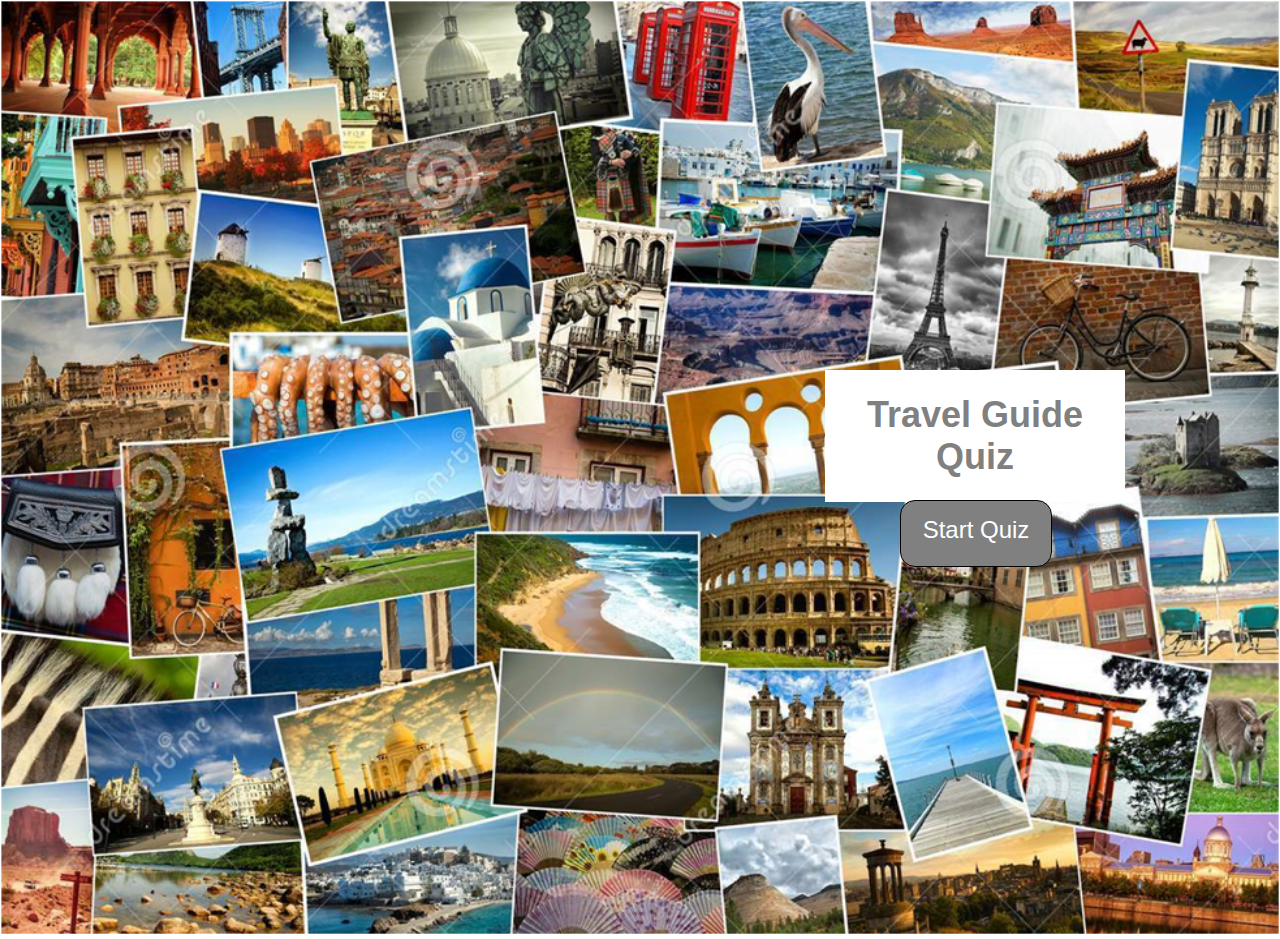
<file: index.html>
<!DOCTYPE html>
<html lang="en">
    <head>
        <link rel="stylesheet" href="css/homepage.css">
        <meta charset="UTF-8">
        <meta http-equiv="X-UA-Compatible" content="IE=edge">
        <meta name="viewport" content="width=device-width, initial-scale=1.0">
        <title>Travel Guide</title>
    </head>
    <body>

        <div class="hometitle">
            <h1>Travel Guide Quiz</h1>
        </div>

        <a class="mainbutton" href="quiz.html">
            <div >
                Start Quiz
            </div>
        </a>
        <img src="./images/homepage.png" id="homepageimage">

        
        
    </body>
</html>
</file>
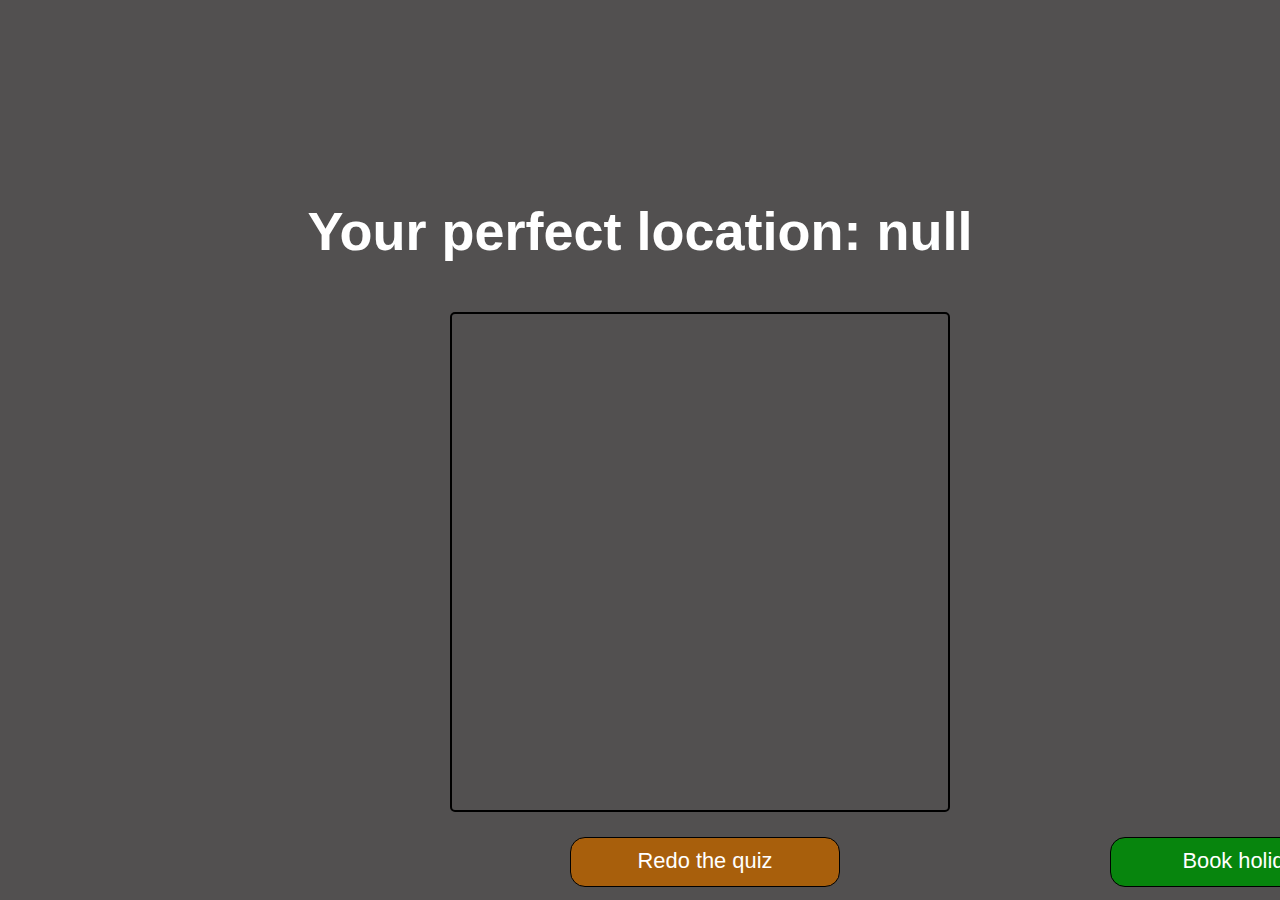
<file: endresult.html>
<!DOCTYPE html>
<html lang="en">
<head>
    <link rel="stylesheet" href="css/endresult.css">
    <meta charset="UTF-8">
    <meta http-equiv="X-UA-Compatible" content="IE=edge">
    <meta name="viewport" content="width=device-width, initial-scale=1.0">
    <title>Perfect Destination!</title>
    
</head>
<body>
    <h1 id="destination-name">Your perfect location: </h1>
    <div class="destination-details">
        <div id="destination-description"></div>
        <div id="destination-collage"></div>
    </div>
    <a id="redobutton" href="index.html">
        <div >
            Redo the quiz
        </div>
    </a>

    <a id="bookbutton" href="#">
        <div >
            Book holiday
        </div>
    </a>
<script src="js/end.js"></script>

</body>
</html>
</file>
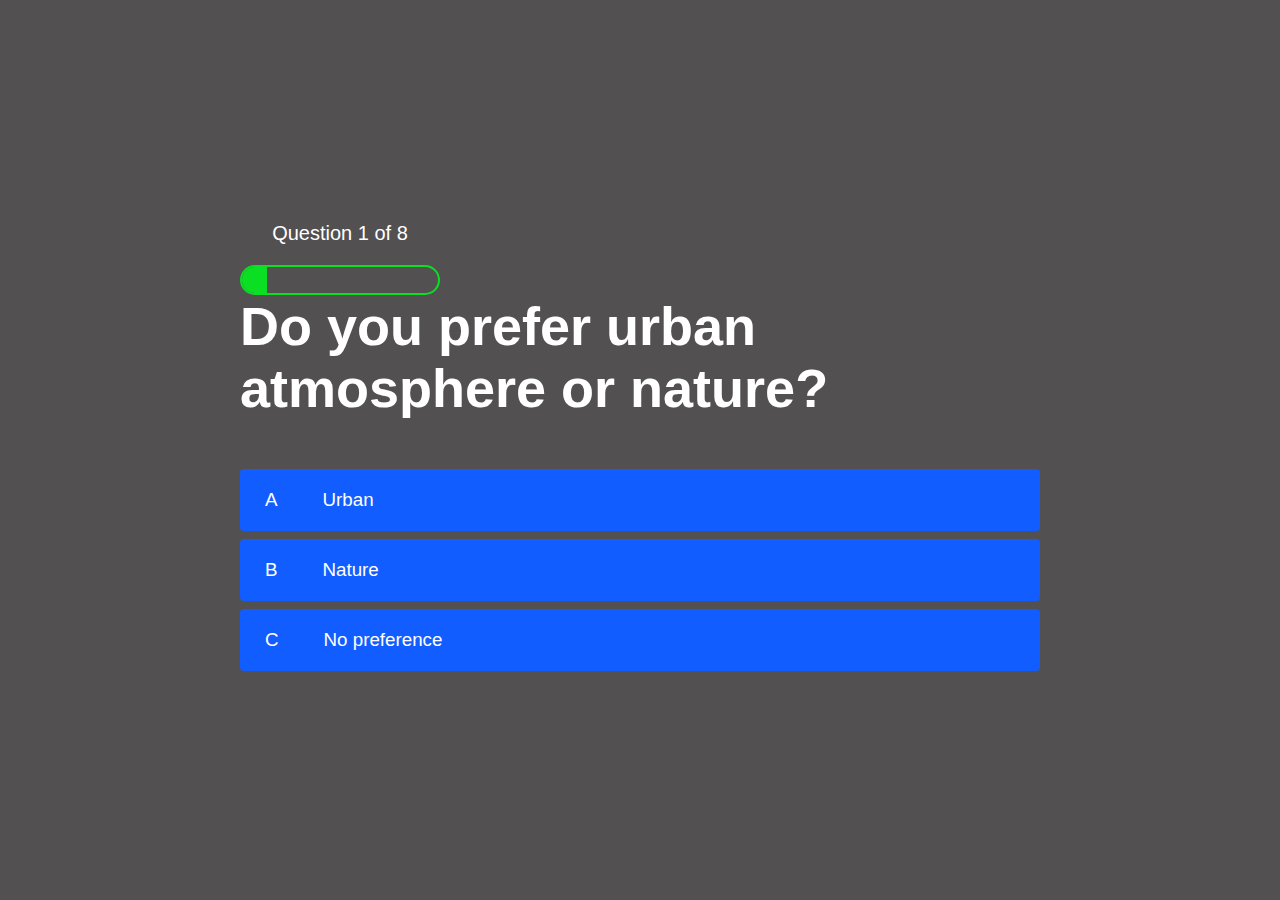
<file: quiz.html>
<!DOCTYPE html>
<html lang="en">
<head>
    <meta charset="UTF-8">
    <meta name="viewport" content="width=device-width, initial-scale=1.0">
    <title>Quiz Page</title>
    <link rel="stylesheet" href="css/style.css">
    <link rel="stylesheet" href="css/quiz.css">
</head>
<body>
    <div class="container">
        <div id="game" class="justify-center flex-column">
            <div id="hud">
                <div class="hud-item">
                    <p id="progressText" class="hud-prefix">
                        Question
                    </p>
                    <div id="progressBar">
                        <div id="progressBarFull"></div>
                    </div>
                </div>
            </div>
            <h1 id="question">What is the answer to this question</h1>
            <div class="choice-container">
                <p class="choice-prefix">A</p>
                <p class="choice-text" data-number="1">Choice 1</p>
            </div>
            <div class="choice-container">
                <p class="choice-prefix">B</p>
                <p class="choice-text" data-number="2">Choice 2</p>
            </div>
            <div class="choice-container" id="thirdChoice">
                <p class="choice-prefix">C</p>
                <p class="choice-text" data-number="3">Choice 3</p>
            </div>
            <div class="choice-container" id="extraChoice">
                <p class="choice-prefix">D</p>
                <p class="choice-text" data-number="4">Choice 4</p>
            </div>
        </div>
    </div>
    <script src="js/quiz.js"></script>
</body>
</html>
</file>
<file: css/homepage.css>
body{
    padding: 0;
    margin: 0;
    height: 935px;
}

#homepageimage{
    width: 100%;
    height: 100%;
}    

.mainbutton{
    border-radius: 15px;
    background-color: grey;
    color: white;
    border: 1px solid black;
    text-align: center;
    position: absolute;
    height: 50px;
    width: 150px;
    margin-top: 500px;
    margin-left: 900px;
    padding-top: 15px;
    text-decoration: none;
    font-size: x-large;
    font-family: 'Gill Sans', 'Gill Sans MT', Calibri, 'Trebuchet MS', sans-serif;
}

.mainbutton:hover{
    transition: ease-in-out 0.5s;
    background-color: white;
    color: black;
}

.hometitle{
    width: 300px;
    text-align: center;
    background-color: white;
    color: grey;
    position: absolute;
    margin-top: 370px;
    margin-left: 825px;
    font-family: 'Gill Sans', 'Gill Sans MT', Calibri, 'Trebuchet MS', sans-serif;
    font-size: large;
}
</file>
<file: css/endresult.css>
body{
    background-color: rgb(82, 80, 80);
    color: white;
}

*{
    box-sizing: border-box;
    margin: 0;
    padding: 0;
    font-size: 62.5%;
    font-family: 'Gill Sans', 'Gill Sans MT', Calibri, 'Trebuchet MS', sans-serif;
}

h1{
    font-size: 5.4rem;
    color: white;
    margin-bottom: 5rem;
    text-align: center;
    margin-top: 20rem;
}

h2{
    font-size: 4.2rem;
    margin-bottom: 4rem;
}

.container{
    width: 100vw;
    height: 100vh;
    display: flex;
    justify-content: center;
    align-items: center;
    max-width: 80rem;
    margin: 0 auto;
    padding: 2rem;
}

.flex-column{
    display: flex;
    flex-direction: column;
}

.flex-center{
    justify-content: center;
    align-items: center;
}

.justify-center{
    justify-content: center;
}

.text-center{
    text-align: center;
}

.hidden{
    display: none;
}

.btn{
    font-size: 2.4rem;
    padding: 2rem 0;
    width: 30rem;
    text-align: center;
    margin-bottom: 1rem;
    text-decoration: none;
    color: rgb(28, 26, 26);
    background: linear-gradient(90deg, rgb(18, 92, 255) 0%, rgb(0,102, 255) 100%);
    border-radius: 4px;
}

.btn:hover{
    cursor: pointer;
    box-shadow: 0 0.4rem 1.4rem 0 rgba(8, 114, 244, 0.6);
    transition: trasnform 150ms;
    transform: scale(1.03);
}

.btn[disabled]:hover{
    cursor: not-allowed;
    box-shadow: none;
    transform: none;
}

.fa-crown{
    font-size: 2.5rem;
    margin-left: 1rem;
}

.destination-details div{
    border-radius: 5px;
    padding: 5px;
}

#destination-description{
    display: flex;
    border: 2px solid black;
    margin-left: 45rem;
    font-size: 2.5rem;
    width: 50rem;
    height: 50rem;
}

#destination-collage{
    display: flex;
    margin-left: 100rem;
    width: 50rem;
    height: 50rem;
    position: absolute;
    margin-top: -50rem;
}

#redobutton{
    border-radius: 15px;
    background-color: rgb(168, 95, 12);
    color: white;
    border: 1px solid black;
    font-size: 5rem;
    text-align: center;
    position: absolute;
    height: 50px;
    width: 270px;
    margin-top: 2.5rem;
    margin-left: 57rem;
    padding-top: 10px;
    text-decoration: none;
    font-size: 3.5rem;
    font-family: 'Gill Sans', 'Gill Sans MT', Calibri, 'Trebuchet MS', sans-serif;
}

#redobutton:hover{
    background-color: white;
    color: rgb(168, 95, 12);
    transition: ease-in-out 0.5s;
}

#bookbutton{
    border-radius: 15px;
    background-color: rgb(7, 133, 13);
    color: white;
    border: 1px solid black;
    font-size: 5rem;
    text-align: center;
    position: absolute;
    height: 50px;
    width: 270px;
    margin-top: 2.5rem;
    margin-left: 111rem;
    padding-top: 10px;
    text-decoration: none;
    font-size: 3.5rem;
    font-family: 'Gill Sans', 'Gill Sans MT', Calibri, 'Trebuchet MS', sans-serif;
}
#bookbutton:hover{
    background-color: white;
    color: rgb(7, 133, 13);
    transition: ease-in-out 0.5s;
}
</file>
<file: css/style.css>
body{
    background-color: rgb(82, 80, 80);
    color: white;
}

*{
    box-sizing: border-box;
    margin: 0;
    padding: 0;
    font-size: 62.5%;
    font-family: 'Gill Sans', 'Gill Sans MT', Calibri, 'Trebuchet MS', sans-serif;
}

h1{
    font-size: 5.4rem;
    color: white;
    margin-bottom: 5rem;
}

h2{
    font-size: 4.2rem;
    margin-bottom: 4rem;
}

.container{
    width: 100vw;
    height: 100vh;
    display: flex;
    justify-content: center;
    align-items: center;
    max-width: 80rem;
    margin: 0 auto;
    padding: 2rem;
}

.flex-column{
    display: flex;
    flex-direction: column;
}

.flex-center{
    justify-content: center;
    align-items: center;
}

.justify-center{
    justify-content: center;
}

.text-center{
    text-align: center;
}

.hidden{
    display: none;
}

.btn{
    font-size: 2.4rem;
    padding: 2rem 0;
    width: 30rem;
    text-align: center;
    margin-bottom: 1rem;
    text-decoration: none;
    color: rgb(28, 26, 26);
    background: linear-gradient(90deg, rgb(18, 92, 255) 0%, rgb(0,102, 255) 100%);
    border-radius: 4px;
}

.btn:hover{
    cursor: pointer;
    box-shadow: 0 0.4rem 1.4rem 0 rgba(8, 114, 244, 0.6);
    transition: trasnform 150ms;
    transform: scale(1.03);
}

.btn[disabled]:hover{
    cursor: not-allowed;
    box-shadow: none;
    transform: none;
}

.fa-crown{
    font-size: 2.5rem;
    margin-left: 1rem;
}
</file>
<file: css/quiz.css>
.choice-container{
    display: flex;
    margin-bottom: 0.8rem;
    width: 100%;
    border-radius: 4px;
    background: rgb(18, 93, 255);
    font-size: 3rem;
    min-width: 80rem;
}

.choice-container:hover{
    cursor: pointer;
    box-shadow: 0 0.4rem 1.4rem 0 rgba(6, 103, 247, 0.5);
    transform: scale(1.02);
    transition: transform 100ms;
}

.choice-prefix{
    padding: 2rem 2.5rem;
    color: white;
}

.choice-text{
    padding: 2rem;
    width: 100%;
}

.correct{
    background: linear-gradient(32deg, rgb(11, 223, 36) 0%, rgb(41, 232, 111) 100%);
}

.incorrect{
    background: linear-gradient(32deg, rgb(223, 43, 11) 0%, rgb(187, 6, 6) 100%);
}

#hud{
    display: flex;
    justify-content: space-between;
}

.hud-prefix{
    text-align: center;
    font-size: 2rem;
}

.hud-main-text{
    text-align: center;
}

#progressBar{
    width: 20rem;
    height: 3rem;
    border: 0.2rem solid rgb(11, 223, 36);
    margin-top: 2rem;
    border-radius: 50px;
    overflow: hidden;
}

#progressBarFull{
    height: 100%;
    background: rgb(11, 223, 36);
    width: 0%;
}
</file>
